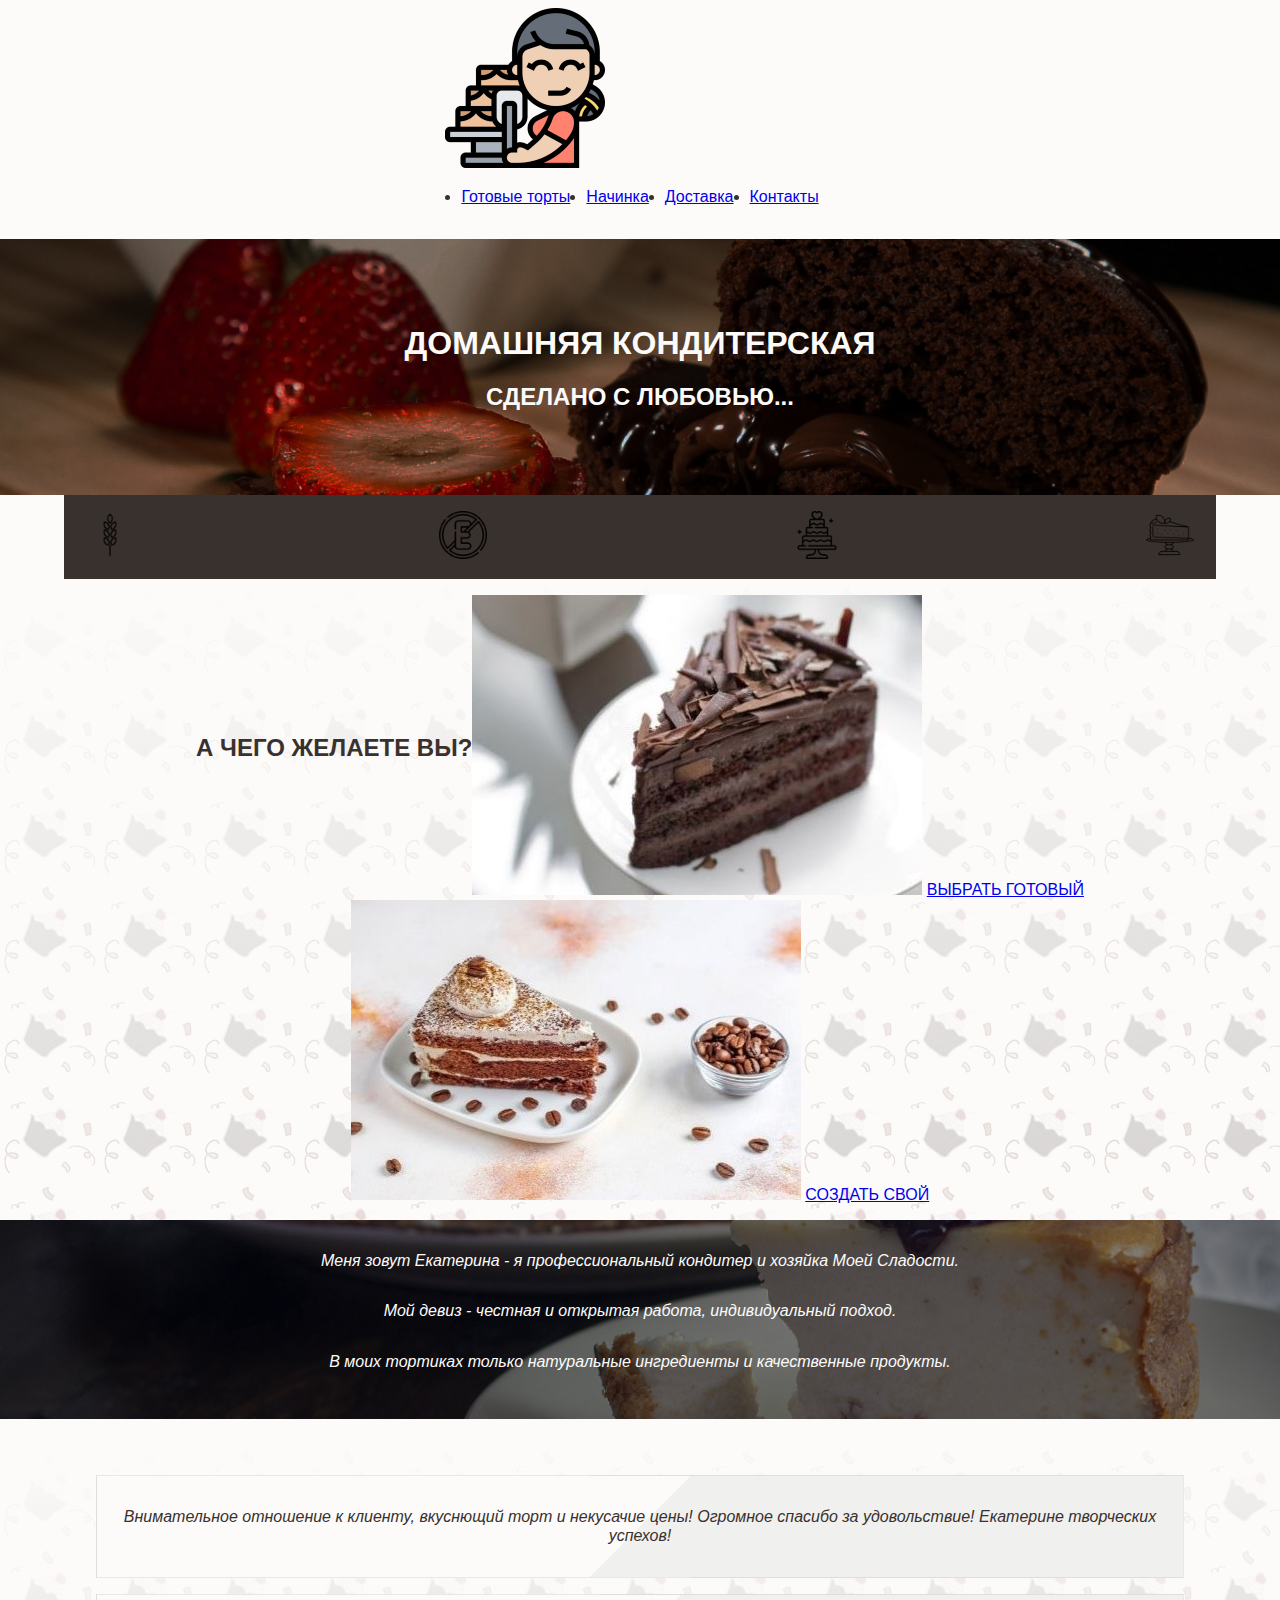
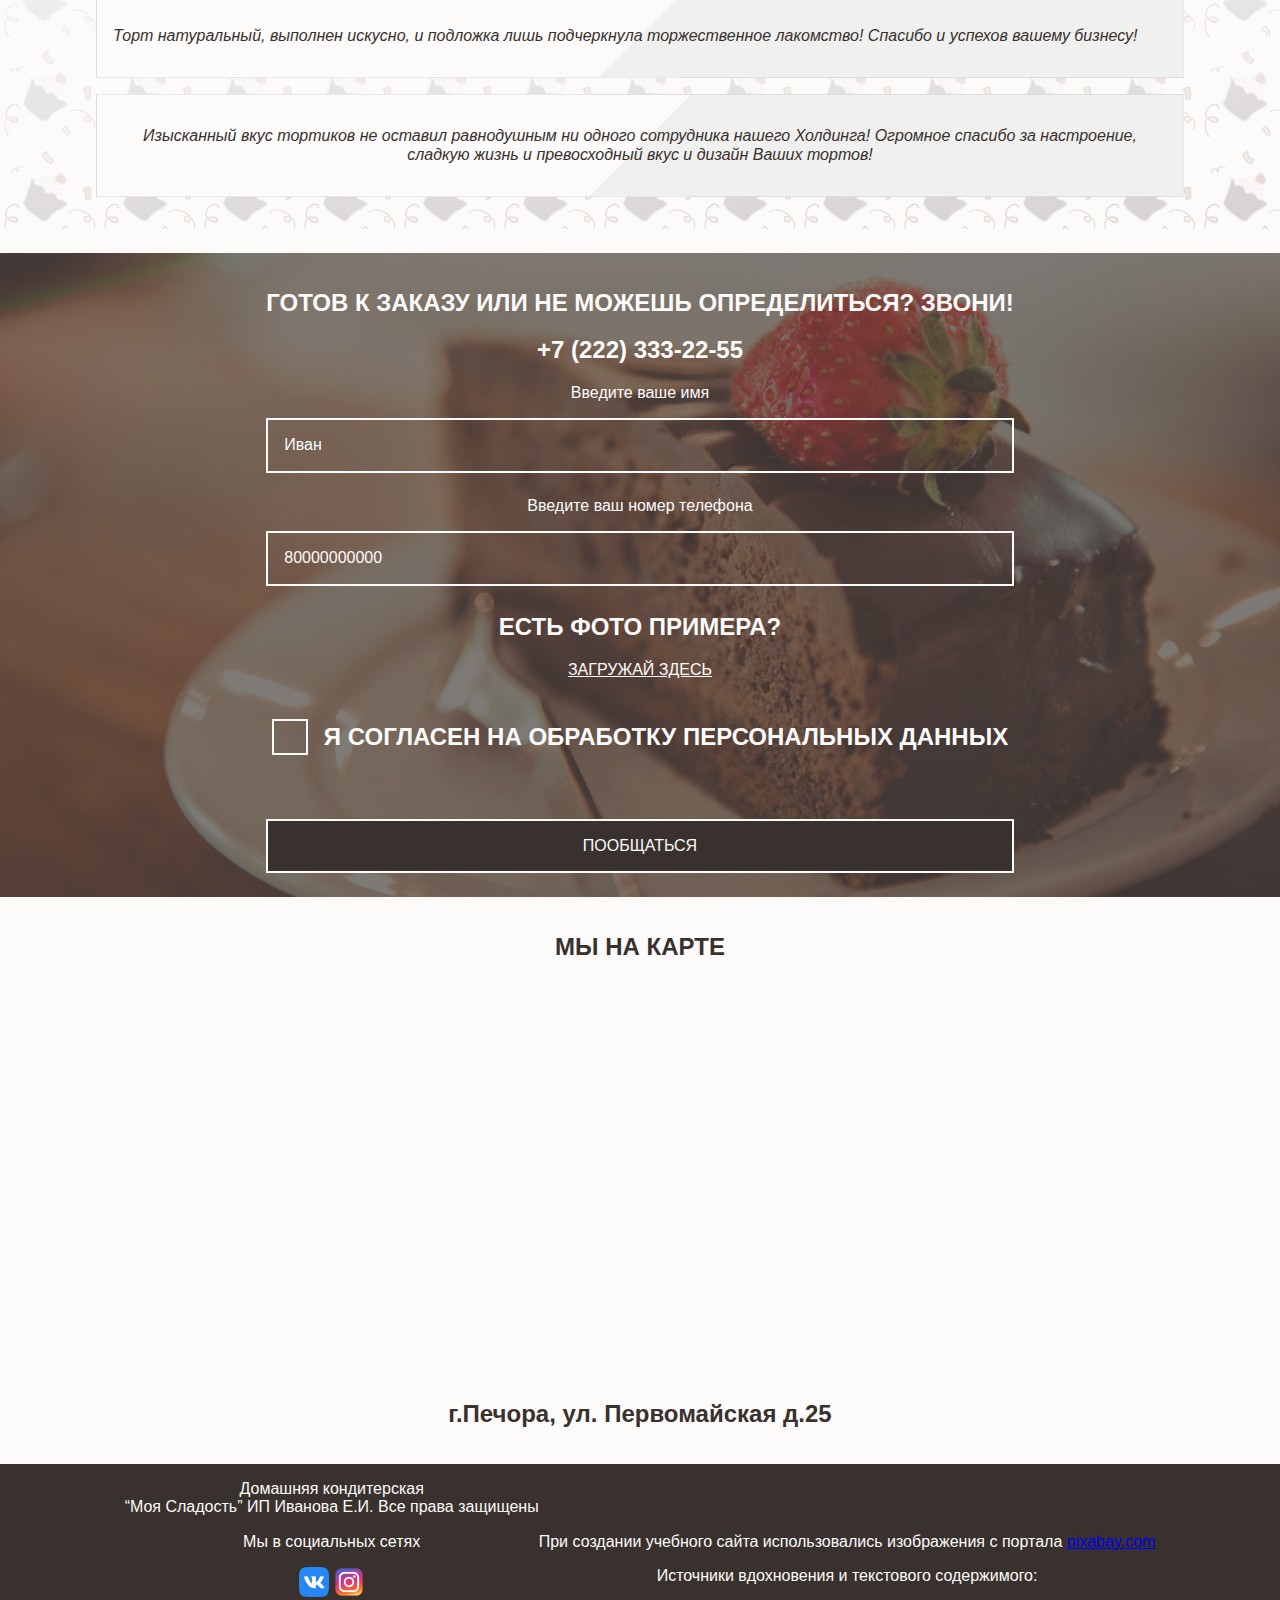
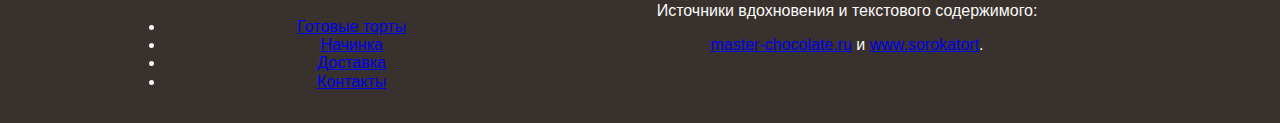
<file: index.html>
<!DOCTYPE html>
<html lang="en">
<head>
    <link rel="stylesheet" href="normalize.css">
     <link rel="stylesheet" href="style.css">
    <meta charset="UTF-8">
    <meta name="viewport" content="width=device-width, initial-scale=1.0">
    <meta name="yandex-verification" content="dc6c70b2254957ca" />
    <title>Сладость</title>
</head>
<body>
 <!-- Шапка сайта с логотипом и панелью навигации -->
<header>
    <nav>
        <div class="logo">
            <a href="index.html"><img src="logo.png"></a>
        </div> 
        <ul>
            <li><a href="cakes.html">Готовые торты</a></li>
            <li><a href="filling.html">Начинка</a></li>
            <li><a href="delivery.html">Доставка</a></li>
            <li><a href="index.html#feedback">Контакты</a></li>
        </ul>
    </nav>
</header>
 <!-- Секция для рекламного баннера -->
<section class="banner">
    <div class="content"> 
        <h1>ДОМАШНЯЯ КОНДИТЕРСКАЯ</h1>
        <h2>СДЕЛАНО С ЛЮБОВЬЮ...</h2>
    </div>
</section>
<!-- Секция Наши преимущества -->
<section class="advantages">
    <div class="content">
        <div class="advantage">
            <img src="icon_1.png" alt="Натуральные продукты">
                <p> Только<br > натуральные продукты</p>
        </div>
        <div class="advantage">
            <img src="icon_2.png" alt="Без консервантов">
                <p>Без консервантов,<br> срок хранения 48 часов</p>
        </div>
         <div class="advantage">
            <img src="icon_3.png" alt="Индивидуальный дизайн">
                <p>Индивидуальный дизайн</p>
        </div>
        <div class="advantage">
            <img src="icon_4.png" alt="Разнообразие вкусов">
                <p>Разнообразие<br> вкусов в одном торте</p>
        </div>
    </div>
</section>
<!-- Секция для выбора услуги -->
<section class="select">
    <div class="content">
        <div class="select__cakes">
            <div class="select__cake"><h2>А ЧЕГО ЖЕЛАЕТЕ ВЫ?</h2> </div>
            <div class="select__cake"> </div>
        </div>
        <div class="select__cake">
            <img src="select-cake-1.jpg" alt="Выбрать готовый торт">
            <a href="cakes.html">ВЫБРАТЬ ГОТОВЫЙ</a>
        </div>
        <div class="select__cake">
            <img src="select-cake-2.jpg" alt="Создать свой">
            <a href="filling.html">СОЗДАТЬ СВОЙ</a>
        </div>
    </div>
    

</section>
<!-- Секция для блока О компании -->
<section class="about">
    <div class="about__wrap">
        <div class="about__text">
            <p>Меня зовут Екатерина - я профессиональный кондитер и хозяйка Моей Сладости.</p>
            <p>Мой девиз - честная и открытая работа, индивидуальный подход.</p>
            <p>В моих тортиках только натуральные ингредиенты и качественные продукты.</p>
        </div>
    </div>
</section>
<!-- Секция для отзывов клиентов-->
<section class="reviews">
    <div class="content">
        <div class="review">
            <div class="review__text">
                <blockquote>
                    <img src="reviews_1.jpg" alt="Изображение">
                    <p>Внимательное отношение к клиенту, вкуснющий торт и некусачие цены! Огромное спасибо за удовольствие! Екатерине творческих успехов!</p>
                </blockquote>
            </div>
            <div class="review__text">
                <blockquote>
                    <img src="reviews_2.jpg" alt="Изображение">
                    <p>Торт натуральный, выполнен искусно, и подложка лишь подчеркнула торжественное лакомство! Спасибо и успехов вашему бизнесу!</p>
                </blockquote>  
            </div>
            <div class="review__text">
                <blockquote>
                    <img src="reviews_3.jpg" alt="Изображение">
                    <p>Изысканный вкус тортиков не оставил равнодушным ни одного сотрудника нашего Холдинга! Огромное спасибо за настроение, сладкую жизнь и превосходный вкус и дизайн Ваших тортов!</p>   
                </blockquote>
            </div>
        </div>
    </div>
</section>
<!-- Секция для блока обратной связи с клиентом -->
<section class="feedback" id="feedback">
    <div class="content">
        <form action="answer.html">
        <div class="form__contact">
            <h2>ГОТОВ К ЗАКАЗУ ИЛИ НЕ МОЖЕШЬ ОПРЕДЕЛИТЬСЯ? ЗВОНИ!</h2> 
            <h2>+7 (222) 333-22-55</h2> 
            <p>Введите ваше имя</p>
            <input id="name" type="text" required pattern="[а-яА-ЯёЁ\-\s]{2,10}" placeholder="Иван">
            <p>Введите ваш номер телефона</p>
            <input  type="tel"  name="tel-number" required pattern="[0-9]{11}" placeholder="80000000000">
        </div>
        <div class="form__download">
            
            <h2>ЕСТЬ ФОТО ПРИМЕРА?</h2>
            <label for="download">ЗАГРУЖАЙ ЗДЕСЬ</label>
            <input type="file" id="download" name="download" accept=".png, .jpg, .jpeg">
        </div>
        <div class="form__submit">
            <input type="checkbox" name="personal" id="personal">
            <label for="personal">
            <h2>Я СОГЛАСЕН НА ОБРАБОТКУ ПЕРСОНАЛЬНЫХ ДАННЫХ</h2>
            </label>
        </div>
 <input type="submit" value="ПООБЩАТЬСЯ">
        </div>
        </form> 
    </div>
</section>
<!-- Секция для блока с картой -->
<section class="map">
    <div class="content">
        <h2>МЫ НА КАРТЕ</h2> 
        <iframe
src="https://www.google.com/maps/embed?pb=!1m18!1m12!1m3!1d1185.823425859
1788!2d57.224571220779985!3d65.14509500553477!2m3!1f0!2f0!3f0!3m2!1i1024!2i768!4f13
.1!3m3!1m2!1s0x4477316d89272b07%3A0x40a2e859a9bf1d6c!2z0JHRgNC40YHRgtC-0LvRjA!5e0!3m2!1sru!2sru!4v1644919434959!5m2!1sru!2sru"
style="border: 0"
allowfullscreen=""
loading="lazy"
></iframe>
<h2>г.Печора, ул. Первомайская д.25</h2>
    </div>
</section>
<!-- Подвал сайта с контактной информацией -->
<footer>
    <div class="content">
        <div class="footer__main">
            <div class="footer__info">
                Домашняя кондитерская<br >“Моя Сладость”
                ИП Иванова Е.И.
                Все права защищены 
            </div>
            <div class="footer__social">
                <p>Мы в социальных сетях</p>
                <a href="http://vk.com"><img src="icon_6.png" alt="ВКонтакте"></a>
                <a href="http://instagram.com"><img src="icon_5.png" alt="Instagram"></a>
            </div>
            <div class="footer__menu">
                <nav>
                    <ul>
                        <li><a href="cakes.html">Готовые торты</a></li>
                        <li><a href="filling.html">Начинка</a></li>
                        <li><a href="delivery.html">Доставка</a></li>
                        <li><a href="index.html#feedback">Контакты</a></li>
                    </ul>
                </nav>
            </div>
        </div>
        <div class="footer__add"> 
           <p>При создании учебного сайта использовались изображения с портала <a href="https://pixabay.com/ru/">pixabay.com</a></p> 
           <p>Источники вдохновения и текстового содержимого:</p>Источники вдохновения и текстового содержимого:
           <p><a href="https://master-chocolate.ru/">master-chocolate.ru</a> и <a href="http://www.sorokatort.ru/">www.sorokatort</a>.</p>
        </div>
    </div>
</footer>
</body>

</html>
</file>
<file: style.css>
/* общие настройки */

*,
::after,
::before {
  box-sizing: border-box;
}

body {
	font-family: "Roboto", "Arial", sans-serif;
	background-color: #fcfbfa;
	color: #39312d; /*настраиваем единый цвет для текста, будем менять его по мере необходимости непосредственно для конкретных блоков и элементов*/
}

body{
    background-color: #fcfbfa;
    color: #39312d;
}

.content {
    display: flex;
    align-items: center;
    justify-content: center;
    flex-wrap: wrap;
    width: 90%;
    margin: 0 auto;
    padding: 1em;
    text-align: center ;
}

header{
    display: flex;
    justify-content: space-around;
    align-items: center;
    padding: 0.5rem;
}

header img.logo {
width: 20vw;
}

header nav ul {
display: flex;
flex-wrap: wrap;
padding-left: 1rem;
}
header nav ul li {
margin-right: 1rem;
margin-bottom: 0.5rem;
}

section.banner {
min-height: 20vw;
display: flex;
align-items: center;
justify-content: center;
background: url("banner-bg.jpg") center/cover;
color: #fcfbfa;
}

section.banner .content {
display: block;
}

footer{
    color: #fcfbfa;
    background-color: #39312d;
}

/*  index.html */

.select,
.reviews {
background: linear-gradient(175deg, #fcfbfa, #39312d00), url("select-bg.png");
}
.advantages .content {
justify-content: space-between;
background: #39312d;
color: #fcfbfa;
}
.advantages .advantage img {
margin: 0 auto;
max-width: 80%;
}
.advantages .advantage p {
display: none;
}
.select .select__cakes .select__cake {
margin-bottom: 1rem;
}
.select .select__cakes .select__cake a {
display: block;
width: 100%;
padding: 1rem;
background: #39312d;
border: 3px solid #39312d;
color: #fcfbfa;
}
.select .select__cakes .select__cake img {
width: 100%;
}
.reviews .content .review img {
display: none;
}
.reviews .content .review .review__text {
display: flex;
align-items: center;
margin: 1rem;
}
.reviews .content .review .review__text blockquote {
padding: 0.5rem;
margin: 0.5rem;
}

.about {
	background: url("about-bg.jpg") center/cover;
}

.about .about__wrap {
	padding: 1rem;
	background: rgba(0, 0, 0, 0.5);
	color: #fcfbfa;
	font-size: 1rem;
}

.about .about__text p {
	padding-bottom: 1rem;
	text-align: center;
	font-style: italic;
}

.reviews .content {
	margin: 1.5em auto;
}

.reviews .content .review img {
	display: none;
}

.reviews .content .review .review__text {
	display: flex;
	align-items: center;
	margin: 1rem;
	background: linear-gradient(135deg, #fcfbfa 50%, #f0f0ef 50%);
	border: 1px solid #39312d18;
	font-style: italic;
}

.reviews .content .review .review__text blockquote {
	padding: 0.5rem;
	margin: 0.5rem;
}


.feedback {
	background: url("feedback-bg.jpg") center/cover;
	color: #fcfbfa;
}

.feedback a,
.feedback h4 {
	color: #fcfbfa;
	width: 90%;
}

.feedback h3 {
	margin: 1rem;
	font-size: 1.5rem;
}

.feedback form input {
	width: 100%;
	margin-bottom: 0.5rem;
	padding: 1rem;
	background: transparent; /* два последних символа определяют прозрачность */
	border: 2px solid #fcfbfa;
	color: #fcfbfa;
}

/*настраиваем цвет для справочного текста внутри поля для ввода*/
.feedback form input::placeholder {
	color: #fcfbfa;
}

/* скрываем кнопку загрузки файла и настраиваем вид для связанной с ней метки */
.feedback form .form__download input[type="file"] {
	display: none;
}
.feedback form .form__download label[for="download"] {
	text-decoration: underline;
}

.feedback form .form__submit {
	display: flex;
	align-items: center;
	justify-content: center;
	margin-top: 1.5rem;
	margin-bottom: 1.5rem;
}

/* настроим оформление для флажка */
.feedback form .form__submit input[type="checkbox"] {
	appearance: none;
	position: relative;
	min-height: 2rem;
	width: 2rem;
	margin-right: 1rem;
	margin-bottom: 0;
}

/* добавляем новый значок для выбранного checkbox-а */
.feedback form .form__submit input[type="checkbox"]::before {
	visibility: hidden;
	position: absolute;
	content: "\2714";
	color: #fcfbfa;
	font-size: 2.2em;
	left: 0;
	top: -5px;
}

/* показываем значок если checkbox выбран */
.feedback form .form__submit input[type="checkbox"]:checked::before {
	visibility: visible;
}

.feedback form input[type="submit"] {
	background: #39312d;
	margin-top: 1.5rem;
	cursor: pointer;
}

.map iframe {
width: 100%;
height: 400px;
}



/* Страница cakes.html */
.cakes .cake {
width: 90%;
padding: 1rem;
margin-bottom: 1rem;
background: #39312d;
color: #fcfbfa;
}
.cakes .cake .cake__descript img {
     max-width: 90%;
}
.cakes .cake .cake__buy {
     padding: 0.5rem;
}
.cakes .cake .cake__buy a {
display: inline-block;
width: 90%;
padding: 1rem;
border: 1px solid #fcfbfa;
color: #fcfbfa;
font-size: 1rem;
}
.cakes .cake .cake__buy ul { padding-left: 0;}

/* Страница fillings.html */
.fillings .content a {
color: #39312d;
}
.fillings .filling img {
border-radius: 50%;
}
/* Страница delivery.html */
.delivery .delivery__about {
	display: none;
}

.delivery .delivery__price table {
	max-width: 100%;
	border-collapse: collapse; /*для таблиц схлопываем границы*/
	font-size: 0.7rem;
	font-style: italic;
}

.delivery .delivery__price table thead tr {
	border-bottom: 3px solid #39312d;

}
</file>
